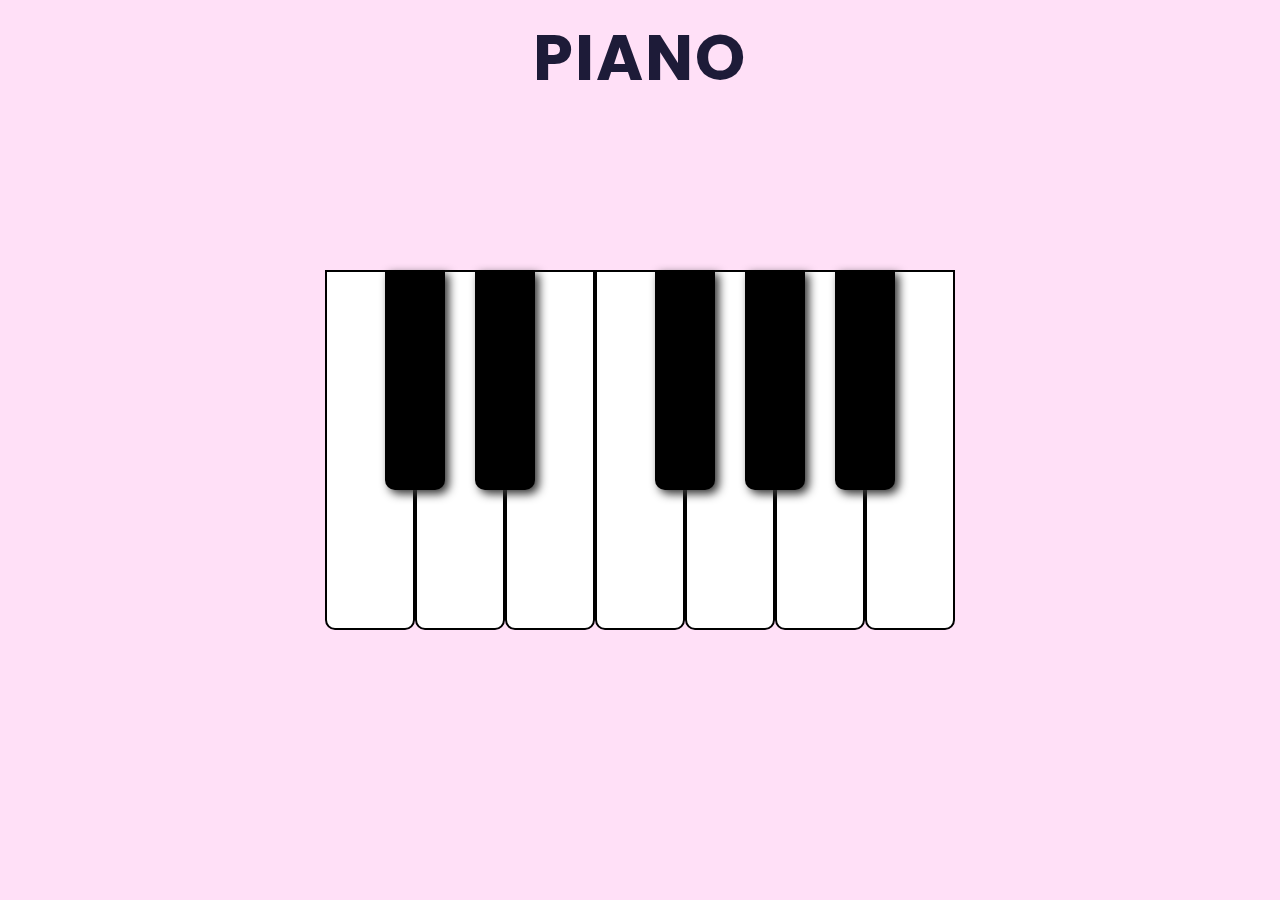
<file: index.html>
<!DOCTYPE html>
<html lang="en">
  <head>
    <meta charset="UTF-8" />
    <meta name="viewport" content="width=device-width, initial-scale=1.0" />
    <link
      href="https://fonts.googleapis.com/css2?family=Poppins:wght@900&display=swap"
      rel="stylesheet"
    />
    <link rel="stylesheet" href="styles.css" />
    <script src="script.js" defer></script>
    <title>Piano</title>
  </head>
  <body>
    <h1>Piano</h1>
    <div class="container">
      <div class="key white C" data-note="C"></div>
      <div class="key black Db" data-note="Db"></div>
      <div class="key white D" data-note="D"></div>
      <div class="key black Eb" data-note="Eb"></div>
      <div class="key white E" data-note="E"></div>
      <div class="key white F" data-note="F"></div>
      <div class="key black Gb" data-note="Gb"></div>
      <div class="key white G" data-note="G"></div>
      <div class="key black Ab" data-note="Ab"></div>
      <div class="key white A" data-note="A"></div>
      <div class="key black Bb" data-note="Bb"></div>
      <div class="key white B" data-note="B"></div>
    </div>
  </body>
</html>
</file>
<file: styles.css>
body {
  margin: 0;
  padding: 0;
  background-color: #ffe0f7;
  overflow: hidden;
}

h1 {
  font-family: "Poppins", sans-serif;
  position: absolute;
  left: 50%;
  transform: translate(-50%);
  color: #1d1b38;
  text-transform: uppercase;
  letter-spacing: 2px;
  font-size: 64px;
  margin-top: 10px;
}

h3 {
  position: absolute;
  left: 50%;
  transform: translate(-50%);
  bottom: 6px;
}

.container {
  position: absolute;
  top: 50%;
  left: 50%;
  transform: translate(-50%, -50%);
  display: flex;
  perspective: 600px;
}

.white {
  display: flex;
  width: 90px;
  height: 360px;
  background-color: #fff;
  box-sizing: border-box;
  border: 2px solid black;
  border-radius: 0 0 10px 10px;
  color: black;
  transform-origin: top;
}

.black {
  width: 60px;
  height: 220px;
  box-sizing: border-box;
  background-color: #000;
  margin-left: -30px;
  margin-right: -30px;
  z-index: 10;
  border-radius: 0 0 10px 10px;
  box-shadow: 4px 4px 10px 0 #333;
  color: white;
}

.animation {
  background-color: #666;
}
</file>
